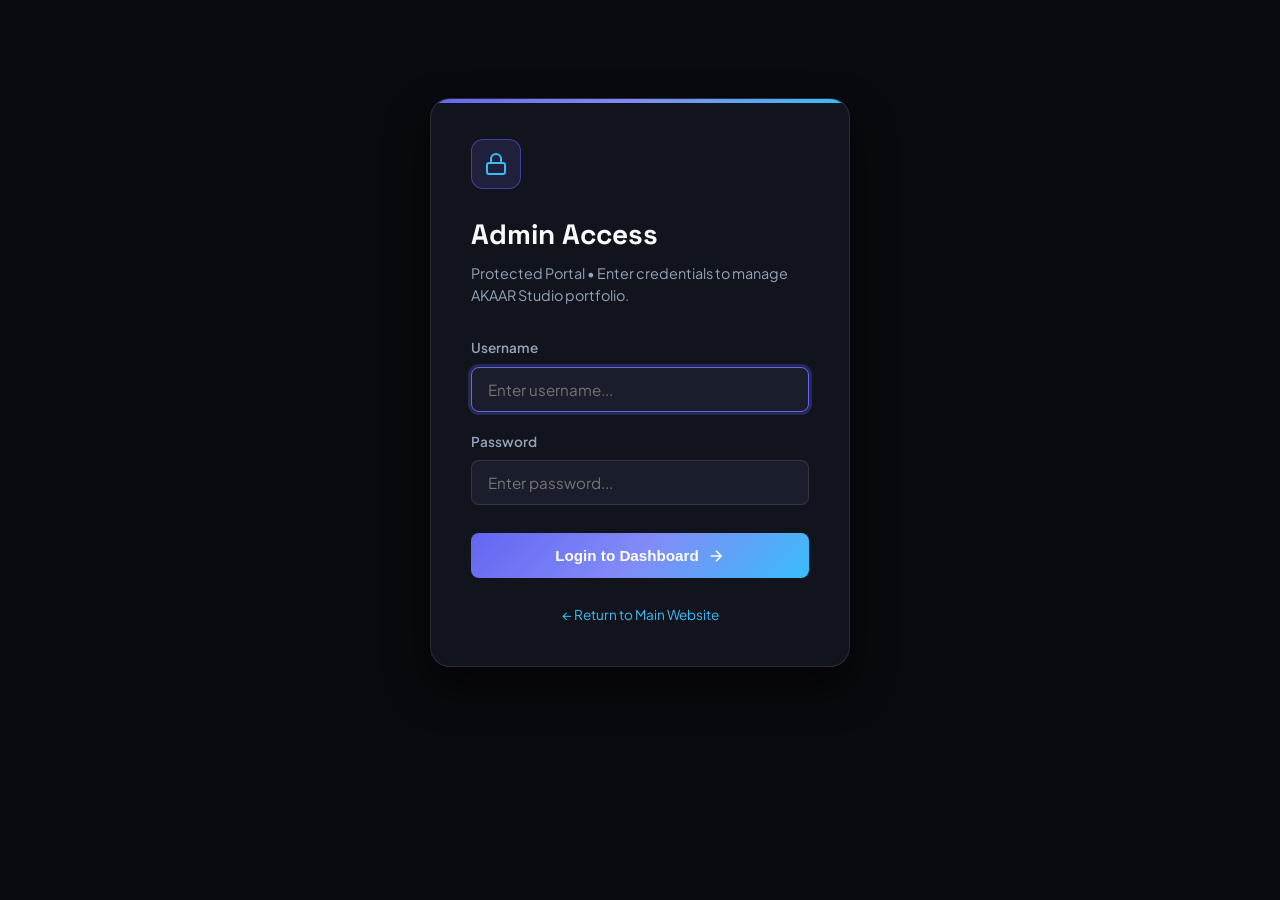
<file: admin/index.html>
<!DOCTYPE html>
<html lang="en">
<head>
    <meta charset="UTF-8">
    <meta name="viewport" content="width=device-width, initial-scale=1.0">
    <title>Admin Dashboard — AKAAR STUDIO</title>
    <link rel="stylesheet" href="css/admin.css">
    <link rel="icon" type="image/svg+xml" href="data:image/svg+xml,<svg xmlns='http://www.w3.org/2000/svg' viewBox='0 0 100 100'><rect width='100' height='100' rx='24' fill='%2312141D'/><path d='M50 18L18 82H36L50 51L64 82H82L50 18Z' fill='%236366F1'/><path d='M34 60H66' stroke='%2338BDF8' stroke-width='7' stroke-linecap='round'/></svg>">
</head>
<body>

    <!-- ==========================================================================
         LOGIN SCREEN (UNAUTHENTICATED)
         ========================================================================== -->
    <div class="login-wrapper" id="loginWrapper">
        <div class="login-card">
            <div class="login-icon">
                <svg width="24" height="24" viewBox="0 0 24 24" fill="none" stroke="currentColor" stroke-width="2"><rect x="3" y="11" width="18" height="11" rx="2" ry="2"/><path d="M7 11V7a5 5 0 0 1 10 0v4"/></svg>
            </div>
            <h1 class="login-title">Admin Access</h1>
            <p class="login-sub">Protected Portal • Enter credentials to manage AKAAR Studio portfolio.</p>

            <div id="loginAlert" class="alert-message"></div>

            <form id="staticLoginForm" autocomplete="off">
                <div class="form-group">
                    <label for="username" class="form-label">Username</label>
                    <input type="text" id="username" name="username" class="form-input" placeholder="Enter username..." required autofocus>
                </div>

                <div class="form-group" style="margin-bottom: 1.75rem;">
                    <label for="password" class="form-label">Password</label>
                    <input type="password" id="password" name="password" class="form-input" placeholder="Enter password..." required>
                </div>

                <button type="submit" class="btn-primary-admin">
                    <span>Login to Dashboard</span>
                    <svg width="18" height="18" viewBox="0 0 24 24" fill="none" stroke="currentColor" stroke-width="2"><path d="M5 12h14M12 5l7 7-7 7"/></svg>
                </button>
            </form>

            <div style="margin-top: 1.5rem; text-align: center;">
                <a href="../" style="color: var(--accent-cyan); font-size: 0.85rem; text-decoration: none;">← Return to Main Website</a>
            </div>
        </div>
    </div>

    <!-- ==========================================================================
         AUTHENTICATED ADMIN DASHBOARD
         ========================================================================== -->
    <div class="admin-container" id="dashboardContainer" style="display: none;">
        <!-- Top Navbar -->
        <header class="admin-header">
            <a href="../" class="brand-title">
                <svg width="24" height="24" viewBox="0 0 24 24" fill="none" xmlns="http://www.w3.org/2000/svg">
                    <path d="M12 3L3 20H8.5L12 12.5L15.5 20H21L12 3Z" fill="url(#akaar-admin-logo)"/>
                    <path d="M8.5 15.5H15.5" stroke="#38BDF8" stroke-width="2" stroke-linecap="round"/>
                    <defs>
                        <linearGradient id="akaar-admin-logo" x1="3" y1="3" x2="21" y2="20" gradientUnits="userSpaceOnUse">
                            <stop stop-color="#6366F1"/>
                            <stop offset="1" stop-color="#38BDF8"/>
                        </linearGradient>
                    </defs>
                </svg>
                <span>AKAAR STUDIO</span>
                <span class="brand-badge">Admin</span>
            </a>

            <div class="header-actions">
                <a href="../" class="btn-header">
                    <svg width="16" height="16" viewBox="0 0 24 24" fill="none" stroke="currentColor" stroke-width="2"><path d="M18 13v6a2 2 0 0 1-2 2H5a2 2 0 0 1-2-2V8a2 2 0 0 1 2-2h6"/><polyline points="15 3 21 3 21 9"/><line x1="10" y1="14" x2="21" y2="3"/></svg>
                    <span>View Site</span>
                </a>
                <button id="staticLogoutBtn" class="btn-header btn-logout">
                    <svg width="16" height="16" viewBox="0 0 24 24" fill="none" stroke="currentColor" stroke-width="2"><path d="M9 21H5a2 2 0 0 1-2-2V5a2 2 0 0 1 2-2h4"/><polyline points="16 17 21 12 16 7"/><line x1="21" y1="12" x2="9" y2="12"/></svg>
                    <span>Logout</span>
                </button>
            </div>
        </header>

        <!-- Stats Overview -->
        <div class="dashboard-grid">
            <div class="stat-card">
                <div class="stat-icon">
                    <svg width="24" height="24" viewBox="0 0 24 24" fill="none" stroke="currentColor" stroke-width="2"><rect x="2" y="3" width="20" height="14" rx="2" ry="2"/><line x1="8" y1="21" x2="16" y2="21"/><line x1="12" y1="17" x2="12" y2="21"/></svg>
                </div>
                <div>
                    <div id="statProjectCount" class="stat-val">4</div>
                    <div class="stat-label">Active Portfolio Projects</div>
                </div>
            </div>

            <div class="stat-card">
                <div class="stat-icon" style="background: rgba(56, 189, 248, 0.12); color: var(--accent-cyan);">
                    <svg width="24" height="24" viewBox="0 0 24 24" fill="none" stroke="currentColor" stroke-width="2"><path d="M4 4h16c1.1 0 2 .9 2 2v12c0 1.1-.9 2-2 2H4c-1.1 0-2-.9-2-2V6c0-1.1.9-2 2-2z"/><polyline points="22,6 12,13 2,6"/></svg>
                </div>
                <div>
                    <div id="statInquiryCount" class="stat-val">12</div>
                    <div class="stat-label">Total Inquiries Received</div>
                </div>
            </div>

            <div class="stat-card">
                <div class="stat-icon" style="background: rgba(16, 185, 129, 0.12); color: var(--success);">
                    <svg width="24" height="24" viewBox="0 0 24 24" fill="none" stroke="currentColor" stroke-width="2"><polygon points="13 2 3 14 12 14 11 22 21 10 12 10 13 2"/></svg>
                </div>
                <div>
                    <div class="stat-val" style="color: var(--success);">99+</div>
                    <div class="stat-label">Lighthouse Speed Baseline</div>
                </div>
            </div>
        </div>

        <!-- Portfolio Projects Management -->
        <div class="section-header">
            <h2 class="section-heading">Portfolio Projects</h2>
            <button id="openAddModalBtn" class="btn-header" style="background: var(--accent); color: #FFF; border: none;">
                <svg width="16" height="16" viewBox="0 0 24 24" fill="none" stroke="currentColor" stroke-width="2"><line x1="12" y1="5" x2="12" y2="19"/><line x1="5" y1="12" x2="19" y2="12"/></svg>
                <span>Add New Project</span>
            </button>
        </div>

        <div class="projects-table-wrap">
            <table class="admin-table">
                <thead>
                    <tr>
                        <th>Project</th>
                        <th>Industry</th>
                        <th>Technologies</th>
                        <th>Highlights</th>
                        <th>Actions</th>
                    </tr>
                </thead>
                <tbody id="projectsTableBody">
                    <!-- Populated dynamically by JS -->
                </tbody>
            </table>
        </div>

        <!-- Client Inquiries Log -->
        <div class="section-header">
            <h2 class="section-heading">Client Inquiries</h2>
        </div>

        <div class="projects-table-wrap">
            <table class="admin-table">
                <thead>
                    <tr>
                        <th>Client</th>
                        <th>Email</th>
                        <th>Project Type</th>
                        <th>Message</th>
                        <th>Date</th>
                        <th>Action</th>
                    </tr>
                </thead>
                <tbody id="inquiriesTableBody">
                    <!-- Populated dynamically by JS -->
                </tbody>
            </table>
        </div>
    </div>

    <!-- Modal for Adding Project -->
    <div class="modal-admin-overlay" id="addProjectModal">
        <div class="modal-admin-card">
            <div class="modal-header">
                <h3 style="font-family: var(--font-heading); font-size: 1.25rem;">Add New Portfolio Project</h3>
                <button class="modal-close" id="closeModalBtn">&times;</button>
            </div>
            <form id="addProjectForm">
                <div class="form-group">
                    <label class="form-label">Project Title</label>
                    <input type="text" id="pTitle" class="form-input" placeholder="e.g. Lumina App" required>
                </div>
                <div class="form-group">
                    <label class="form-label">Industry / Category</label>
                    <input type="text" id="pIndustry" class="form-input" placeholder="e.g. SaaS / AI Tools" required>
                </div>
                <div class="form-group">
                    <label class="form-label">Overview Description</label>
                    <textarea id="pOverview" class="form-textarea" placeholder="Brief project summary..." required></textarea>
                </div>
                <div class="form-group">
                    <label class="form-label">Tech Tags (comma separated)</label>
                    <input type="text" id="pTech" class="form-input" placeholder="HTML5, CSS3, Vanilla JS" required>
                </div>
                <div class="form-group">
                    <label class="form-label">Image Path / URL</label>
                    <input type="text" id="pImage" class="form-input" value="assets/images/hero_preview.png" required>
                </div>
                <button type="submit" class="btn-primary-admin" style="margin-top: 1rem;">Save Project</button>
            </form>
        </div>
    </div>

    <script>
        const DEFAULT_PROJECTS = [
            { id: 1, slug: 'aurelia', title: 'Aurelia', industry: 'E-Commerce / Skincare', image_url: 'assets/images/project_aurelia.png', overview: 'A high-end landing page created for a luxury botanical skincare line. Designed to evoke calm, elegance, and uncompromised quality.', highlights: ['Editorial visual layout showcasing natural ingredients', 'Interactive product ingredient hotspot explorer', 'Clean conversion funnel targeting high-LTV customers', 'Subtle glassmorphic cards and warm neutral tones'], tech_tags: ['HTML5', 'CSS3 Custom Variables', 'Vanilla JS', 'PHP Contact Endpoint'], order_num: 1 },
            { id: 2, slug: 'forge', title: 'Forge', industry: 'Health & Fitness', image_url: 'assets/images/project_forge.png', overview: 'An aggressive, conversion-optimized landing page designed for a boutique gym & elite athletic coaching platform.', highlights: ['Dynamic workout schedule preview widget', 'High-contrast dark mode aesthetic with electric accents', 'Interactive membership plan estimator', 'Zero layout shift, 99+ Lighthouse performance baseline'], tech_tags: ['HTML5', 'CSS Flexbox & Grid', 'JavaScript UI Controls'], order_num: 2 },
            { id: 3, slug: 'nexa', title: 'Nexa', industry: 'B2B Software / SaaS', image_url: 'assets/images/project_nexa.png', overview: 'A sleek, conversion-oriented product showcase designed for an enterprise AI analytics application.', highlights: ['Interactive metrics preview and feature comparison table', 'Clear call-to-action hierarchy for free-trial signups', 'Responsive metric dashboard preview mockup', 'Optimized load times under 0.8 seconds'], tech_tags: ['HTML5', 'CSS3 Systems', 'Vanilla JavaScript', 'MySQL Data Capture'], order_num: 3 },
            { id: 4, slug: 'casa', title: 'Casa', industry: 'Luxury Real Estate', image_url: 'assets/images/project_casa.png', overview: 'A minimalist, spacious landing page designed for prime luxury residential properties and architectural tours.', highlights: ['Full-width high-resolution architectural photo galleries', 'Direct private tour booking inquiry trigger', 'Subtle micro-interactions on scroll and hover', 'Accessible semantic markup for global buyers'], tech_tags: ['HTML5', 'CSS Grid & Flex', 'JavaScript Lightbox'], order_num: 4 },
            { id: 5, slug: 'weather-forecast', title: 'Weather Forecast App', industry: 'Web Application / Weather API', image_url: 'assets/images/project_weather.png', overview: 'A real-time, interactive weather forecast application featuring dynamic city search, live climate telemetry, °C / °F temperature toggling, and 5-day daily forecasts.', highlights: ['Live real-time city search & climate telemetry rendering', 'Interactive °C / °F temperature unit toggling', 'Animated weather condition vectors (Sun, Rain, Clouds, Thunderstorm)', '5-Day forecast cards with humidity, wind speed, and UV index stats'], tech_tags: ['HTML5', 'CSS3 Glassmorphism', 'Vanilla JavaScript', 'OpenWeather Engine'], order_num: 5 }
        ];

        const initialInquiries = [
            { name: 'Sarah Jenkins', email: 'sarah@example.com', project_type: 'Landing Page', message: 'Looking for a clean high-converting page for my skincare startup.', created_at: 'Today, 2:45 PM' },
            { name: 'David Miller', email: 'david.m@techcorp.io', project_type: 'Business Website', message: 'Need a complete modern website redesign for our SaaS product launch.', created_at: 'Yesterday' }
        ];

        // Wipe legacy persistent login state
        localStorage.removeItem('akaar_admin_logged_in');

        // Session-only login state
        let isAdminLoggedIn = sessionStorage.getItem('akaar_admin_logged_in') === 'true';

        // Load project list from localStorage or fallback
        function getSavedProjects() {
            const raw = localStorage.getItem('akaar_portfolio_projects');
            if (raw) {
                try {
                    const parsed = JSON.parse(raw);
                    if (Array.isArray(parsed) && parsed.length > 0) return parsed;
                } catch (e) {}
            }
            localStorage.setItem('akaar_portfolio_projects', JSON.stringify(DEFAULT_PROJECTS));
            return [...DEFAULT_PROJECTS];
        }

        let currentProjects = getSavedProjects();

        function renderAdminState() {
            const loginWrap = document.getElementById('loginWrapper');
            const dashWrap = document.getElementById('dashboardContainer');
            if (isAdminLoggedIn) {
                loginWrap.style.display = 'none';
                dashWrap.style.display = 'block';
                renderProjects();
                renderInquiries();
            } else {
                loginWrap.style.display = 'flex';
                dashWrap.style.display = 'none';
                document.getElementById('username').value = '';
                document.getElementById('password').value = '';
            }
        }

        document.getElementById('staticLoginForm').addEventListener('submit', (e) => {
            e.preventDefault();
            const alertBox = document.getElementById('loginAlert');
            const userInput = document.getElementById('username');
            const passInput = document.getElementById('password');
            const userVal = userInput.value.trim();
            const passVal = passInput.value.trim();

            // STRICT AUTHENTICATION ENFORCEMENT: ONLY username "varun" & password "1008"
            if (userVal.toLowerCase() === 'varun' && passVal === '1008') {
                alertBox.className = 'alert-message alert-success';
                alertBox.textContent = 'Access Granted! Welcome Varun. Loading Dashboard...';
                alertBox.style.display = 'block';
                userInput.style.borderColor = '';
                passInput.style.borderColor = '';

                setTimeout(() => {
                    alertBox.style.display = 'none';
                    isAdminLoggedIn = true;
                    sessionStorage.setItem('akaar_admin_logged_in', 'true');
                    renderAdminState();
                }, 300);
            } else {
                alertBox.className = 'alert-message alert-error';
                alertBox.textContent = 'Access Denied! Incorrect Username or Password. Only Username: "varun" & Password: "1008" are authorized.';
                alertBox.style.display = 'block';
                userInput.style.borderColor = 'var(--danger)';
                passInput.style.borderColor = 'var(--danger)';
            }
        });

        document.getElementById('staticLogoutBtn').addEventListener('click', () => {
            isAdminLoggedIn = false;
            sessionStorage.removeItem('akaar_admin_logged_in');
            localStorage.removeItem('akaar_admin_logged_in');
            renderAdminState();
        });

        function renderProjects() {
            const tbody = document.getElementById('projectsTableBody');
            document.getElementById('statProjectCount').textContent = currentProjects.length;
            tbody.innerHTML = currentProjects.map(p => {
                const imgSrc = p.image_url.startsWith('http') || p.image_url.startsWith('/') || p.image_url.startsWith('assets')
                    ? '../' + p.image_url
                    : '../assets/images/' + p.image_url;

                const techTags = Array.isArray(p.tech_tags) ? p.tech_tags : [];
                const highlights = Array.isArray(p.highlights) ? p.highlights : [];

                return `
                    <tr>
                        <td>
                            <div style="display: flex; align-items: center; gap: 0.75rem;">
                                <img src="${imgSrc}" class="proj-thumb" alt="${p.title}" onerror="this.src='../assets/images/hero_preview.png'">
                                <div>
                                    <strong style="display: block; color: var(--text-main); font-size: 0.95rem;">${p.title}</strong>
                                    <span style="font-size: 0.78rem; color: var(--text-dim);">${p.slug}</span>
                                </div>
                            </div>
                        </td>
                        <td><span class="badge-tag" style="background: rgba(99,102,241,0.15); color: var(--accent-cyan);">${p.industry}</span></td>
                        <td>${techTags.map(t => `<span class="badge-tag">${t}</span>`).join('')}</td>
                        <td style="color: var(--text-muted); font-size: 0.85rem;">${highlights.length} key highlights</td>
                        <td>
                            <button class="btn-icon-action btn-delete" title="Delete Project" onclick="removeProj(${p.id})">
                                <svg width="16" height="16" viewBox="0 0 24 24" fill="none" stroke="currentColor" stroke-width="2"><polyline points="3 6 5 6 21 6"/><path d="M19 6v14a2 2 0 0 1-2 2H7a2 2 0 0 1-2-2V6m3 0V4a2 2 0 0 1 2-2h4a2 2 0 0 1 2 2v2"/></svg>
                            </button>
                        </td>
                    </tr>
                `;
            }).join('');
        }

        function removeProj(id) {
            const idx = currentProjects.findIndex(p => p.id === id);
            if (idx !== -1) {
                currentProjects.splice(idx, 1);
                localStorage.setItem('akaar_portfolio_projects', JSON.stringify(currentProjects));
                renderProjects();
            }
        }

        function renderInquiries() {
            const tbody = document.getElementById('inquiriesTableBody');
            document.getElementById('statInquiryCount').textContent = initialInquiries.length;
            tbody.innerHTML = initialInquiries.map(inq => `
                <tr>
                    <td><strong>${inq.name}</strong></td>
                    <td><a href="mailto:${inq.email}" style="color: var(--accent-cyan); text-decoration: none;">${inq.email}</a></td>
                    <td><span class="badge-tag">${inq.project_type}</span></td>
                    <td style="max-width: 260px; color: var(--text-muted); font-size: 0.88rem;">${inq.message}</td>
                    <td style="font-size: 0.8rem; color: var(--text-dim);">${inq.created_at}</td>
                    <td>
                        <a href="mailto:${inq.email}?subject=Re:%20${encodeURIComponent(inq.project_type)}%20Inquiry%20-%20AKAAR%20Studio" class="btn-header" style="font-size: 0.78rem; padding: 0.35rem 0.65rem; background: var(--accent); color: #fff; border: none; text-decoration: none;">
                            Reply
                        </a>
                    </td>
                </tr>
            `).join('');
        }

        // Modal triggers
        const modal = document.getElementById('addProjectModal');
        document.getElementById('openAddModalBtn').addEventListener('click', () => modal.classList.add('active'));
        document.getElementById('closeModalBtn').addEventListener('click', () => modal.classList.remove('active'));

        document.getElementById('addProjectForm').addEventListener('submit', async (e) => {
            e.preventDefault();
            const title = document.getElementById('pTitle').value.trim();
            const industry = document.getElementById('pIndustry').value.trim();
            const overview = document.getElementById('pOverview').value.trim();
            const techRaw = document.getElementById('pTech').value.trim();
            const imgRaw = document.getElementById('pImage').value.trim();

            if (!title || !industry) return;

            const techTagsArr = techRaw ? techRaw.split(',').map(s => s.trim()).filter(Boolean) : ['HTML5', 'CSS3', 'JavaScript'];
            const slug = title.toLowerCase().replace(/[^a-z0-9]+/g, '-').replace(/(^-|-$)/g, '');
            const finalImg = imgRaw || 'assets/images/hero_preview.png';

            const newProject = {
                id: Date.now(),
                slug: slug,
                title: title,
                industry: industry,
                image_url: finalImg,
                overview: overview || 'High-converting landing page created for ' + industry + '.',
                highlights: [
                    overview || 'Conversion-optimized user interface',
                    'Responsive mobile and desktop layout',
                    'Fast performance baseline'
                ],
                tech_tags: techTagsArr,
                order_num: currentProjects.length + 1
            };

            currentProjects.push(newProject);
            localStorage.setItem('akaar_portfolio_projects', JSON.stringify(currentProjects));

            // Also send POST request to PHP API if backend server is active
            try {
                await fetch('../api/admin_projects.php?action=create', {
                    method: 'POST',
                    headers: { 'Content-Type': 'application/json' },
                    body: JSON.stringify({
                        title: title,
                        industry: industry,
                        overview: overview,
                        tech_tags: techTagsArr,
                        highlights: newProject.highlights,
                        image_url: finalImg
                    })
                });
            } catch (err) {
                console.log('Static host mode: project saved locally in portfolio state.');
            }

            modal.classList.remove('active');
            renderProjects();
            document.getElementById('addProjectForm').reset();
            alert(`Project "${title}" successfully added and published to portfolio!`);
        });

        renderAdminState();
    </script>
</body>
</html>
</file>
<file: admin/css/admin.css>
/* ==========================================================================
   AKAAR STUDIO — Admin Panel Stylesheet
   ========================================================================== */

@import url('https://fonts.googleapis.com/css2?family=Plus+Jakarta+Sans:wght@400;500;600;700&family=Space+Grotesk:wght@600;700&display=swap');

:root {
  --bg-dark: #090A0F;
  --bg-card: #12141D;
  --bg-card-hover: #181B27;
  --bg-input: #1A1D2B;
  --border: rgba(255, 255, 255, 0.1);
  --border-glow: rgba(99, 102, 241, 0.5);
  
  --text-main: #F8FAFC;
  --text-muted: #94A3B8;
  --text-dim: #64748B;
  
  --accent: #6366F1;
  --accent-hover: #4F46E5;
  --accent-cyan: #38BDF8;
  --accent-gradient: linear-gradient(135deg, #6366F1 0%, #818CF8 50%, #38BDF8 100%);
  
  --danger: #EF4444;
  --danger-hover: #DC2626;
  --success: #10B981;
  
  --font-sans: 'Plus Jakarta Sans', sans-serif;
  --font-heading: 'Space Grotesk', sans-serif;
  --radius: 12px;
  --radius-sm: 8px;
}

*, *::before, *::after {
  box-sizing: border-box;
  margin: 0;
  padding: 0;
}

body {
  background-color: var(--bg-dark);
  color: var(--text-main);
  font-family: var(--font-sans);
  min-height: 100vh;
  line-height: 1.5;
}

/* Container */
.admin-container {
  max-width: 1200px;
  margin: 0 auto;
  padding: 2rem 1.5rem;
}

/* Header Navbar */
.admin-header {
  display: flex;
  align-items: center;
  justify-content: space-between;
  padding: 1.25rem 0;
  border-bottom: 1px solid var(--border);
  margin-bottom: 2.5rem;
}

.brand-title {
  display: flex;
  align-items: center;
  gap: 0.75rem;
  font-family: var(--font-heading);
  font-size: 1.35rem;
  font-weight: 700;
  text-decoration: none;
  color: var(--text-main);
}

.brand-badge {
  font-size: 0.75rem;
  font-weight: 600;
  background: var(--accent-gradient);
  color: #FFF;
  padding: 0.2rem 0.6rem;
  border-radius: 999px;
  text-transform: uppercase;
  letter-spacing: 0.05em;
}

.header-actions {
  display: flex;
  align-items: center;
  gap: 1rem;
}

.btn-header {
  display: inline-flex;
  align-items: center;
  gap: 0.5rem;
  background: rgba(255, 255, 255, 0.05);
  border: 1px solid var(--border);
  color: var(--text-muted);
  padding: 0.5rem 1rem;
  border-radius: var(--radius-sm);
  font-size: 0.875rem;
  font-weight: 500;
  text-decoration: none;
  cursor: pointer;
  transition: all 0.2s;
}

.btn-header:hover {
  background: rgba(255, 255, 255, 0.1);
  color: var(--text-main);
  border-color: var(--border-glow);
}

.btn-logout {
  background: rgba(239, 68, 68, 0.1);
  color: var(--danger);
  border-color: rgba(239, 68, 68, 0.3);
}

.btn-logout:hover {
  background: var(--danger);
  color: #FFF;
}

/* LOGIN BOX SCREEN */
.login-wrapper {
  display: flex;
  align-items: center;
  justify-content: center;
  min-height: 85vh;
  padding: 1.5rem;
}

.login-card {
  background: var(--bg-card);
  border: 1px solid var(--border);
  border-radius: 20px;
  padding: 2.5rem;
  width: 100%;
  max-width: 420px;
  box-shadow: 0 20px 40px rgba(0, 0, 0, 0.6);
  position: relative;
  overflow: hidden;
}

.login-card::before {
  content: '';
  position: absolute;
  top: 0;
  left: 0;
  right: 0;
  height: 4px;
  background: var(--accent-gradient);
}

.login-icon {
  width: 50px;
  height: 50px;
  background: rgba(99, 102, 241, 0.15);
  border: 1px solid var(--border-glow);
  border-radius: var(--radius);
  display: flex;
  align-items: center;
  justify-content: center;
  margin-bottom: 1.5rem;
  color: var(--accent-cyan);
}

.login-title {
  font-family: var(--font-heading);
  font-size: 1.75rem;
  margin-bottom: 0.5rem;
}

.login-sub {
  color: var(--text-muted);
  font-size: 0.9rem;
  margin-bottom: 2rem;
}

/* Forms */
.form-group {
  margin-bottom: 1.25rem;
}

.form-label {
  display: block;
  font-size: 0.85rem;
  font-weight: 600;
  color: var(--text-muted);
  margin-bottom: 0.5rem;
}

.form-input, .form-textarea, .form-select {
  width: 100%;
  background: var(--bg-input);
  border: 1px solid var(--border);
  border-radius: var(--radius-sm);
  padding: 0.75rem 1rem;
  color: var(--text-main);
  font-family: var(--font-sans);
  font-size: 0.95rem;
  transition: border-color 0.2s, box-shadow 0.2s;
}

.form-input:focus, .form-textarea:focus, .form-select:focus {
  outline: none;
  border-color: var(--accent);
  box-shadow: 0 0 0 3px rgba(99, 102, 241, 0.25);
}

.btn-primary-admin {
  width: 100%;
  background: var(--accent-gradient);
  color: #FFF;
  font-weight: 600;
  padding: 0.85rem;
  border: none;
  border-radius: var(--radius-sm);
  cursor: pointer;
  font-size: 0.95rem;
  display: flex;
  align-items: center;
  justify-content: center;
  gap: 0.5rem;
  transition: opacity 0.2s, transform 0.2s;
}

.btn-primary-admin:hover {
  opacity: 0.92;
  transform: translateY(-1px);
}

.alert-message {
  padding: 0.75rem 1rem;
  border-radius: var(--radius-sm);
  font-size: 0.875rem;
  margin-bottom: 1.25rem;
  display: none;
}

.alert-error {
  background: rgba(239, 68, 68, 0.15);
  border: 1px solid rgba(239, 68, 68, 0.4);
  color: #FCA5A5;
}

.alert-success {
  background: rgba(16, 185, 129, 0.15);
  border: 1px solid rgba(16, 185, 129, 0.4);
  color: #6EE7B7;
}

/* DASHBOARD LAYOUT */
.dashboard-grid {
  display: grid;
  grid-template-columns: repeat(auto-fit, minmax(240px, 1fr));
  gap: 1.5rem;
  margin-bottom: 2.5rem;
}

.stat-card {
  background: var(--bg-card);
  border: 1px solid var(--border);
  border-radius: var(--radius);
  padding: 1.5rem;
  display: flex;
  align-items: center;
  gap: 1.25rem;
}

.stat-icon {
  width: 48px;
  height: 48px;
  border-radius: var(--radius-sm);
  background: rgba(99, 102, 241, 0.12);
  color: var(--accent-cyan);
  display: flex;
  align-items: center;
  justify-content: center;
}

.stat-val {
  font-family: var(--font-heading);
  font-size: 1.8rem;
  font-weight: 700;
}

.stat-label {
  color: var(--text-muted);
  font-size: 0.85rem;
}

/* SECTION BAR */
.section-header {
  display: flex;
  align-items: center;
  justify-content: space-between;
  margin-bottom: 1.5rem;
}

.section-heading {
  font-family: var(--font-heading);
  font-size: 1.4rem;
}

/* PROJECTS LIST TABLE/GRID */
.projects-table-wrap {
  background: var(--bg-card);
  border: 1px solid var(--border);
  border-radius: var(--radius);
  overflow: hidden;
  margin-bottom: 3rem;
}

.admin-table {
  width: 100%;
  border-collapse: collapse;
  text-align: left;
}

.admin-table th {
  background: rgba(255, 255, 255, 0.03);
  padding: 1rem 1.25rem;
  font-size: 0.8rem;
  text-transform: uppercase;
  letter-spacing: 0.08em;
  color: var(--text-dim);
  border-bottom: 1px solid var(--border);
}

.admin-table td {
  padding: 1rem 1.25rem;
  border-bottom: 1px solid var(--border);
  vertical-align: middle;
  font-size: 0.9rem;
}

.admin-table tr:last-child td {
  border-bottom: none;
}

.admin-table tr:hover {
  background: rgba(255, 255, 255, 0.02);
}

.proj-thumb {
  width: 60px;
  height: 40px;
  border-radius: 6px;
  object-fit: cover;
  background: var(--bg-input);
  border: 1px solid var(--border);
}

.badge-tag {
  display: inline-block;
  background: rgba(255, 255, 255, 0.06);
  border: 1px solid var(--border);
  padding: 0.2rem 0.5rem;
  border-radius: 4px;
  font-size: 0.75rem;
  margin-right: 0.25rem;
  margin-bottom: 0.25rem;
  color: var(--text-muted);
}

.action-btns {
  display: flex;
  align-items: center;
  gap: 0.5rem;
}

.btn-icon-action {
  background: none;
  border: 1px solid var(--border);
  color: var(--text-muted);
  width: 34px;
  height: 34px;
  border-radius: 6px;
  display: flex;
  align-items: center;
  justify-content: center;
  cursor: pointer;
  transition: all 0.2s;
}

.btn-icon-action:hover {
  background: rgba(255, 255, 255, 0.1);
  color: #FFF;
  border-color: var(--border-glow);
}

.btn-delete:hover {
  background: var(--danger);
  color: #FFF;
  border-color: var(--danger);
}

/* MODAL OVERLAY */
.modal-admin-overlay {
  position: fixed;
  top: 0;
  left: 0;
  right: 0;
  bottom: 0;
  background: rgba(0, 0, 0, 0.75);
  backdrop-filter: blur(8px);
  z-index: 2000;
  display: flex;
  align-items: center;
  justify-content: center;
  padding: 1.5rem;
  opacity: 0;
  pointer-events: none;
  transition: opacity 0.25s ease;
}

.modal-admin-overlay.active {
  opacity: 1;
  pointer-events: auto;
}

.modal-admin-card {
  background: var(--bg-card);
  border: 1px solid var(--border);
  border-radius: 20px;
  width: 100%;
  max-width: 600px;
  max-height: 90vh;
  overflow-y: auto;
  padding: 2rem;
  position: relative;
  box-shadow: 0 25px 50px rgba(0, 0, 0, 0.8);
}

.modal-header {
  display: flex;
  align-items: center;
  justify-content: space-between;
  margin-bottom: 1.5rem;
  padding-bottom: 1rem;
  border-bottom: 1px solid var(--border);
}

.modal-close {
  background: none;
  border: none;
  color: var(--text-muted);
  font-size: 1.5rem;
  cursor: pointer;
}

.modal-close:hover {
  color: #FFF;
}
</file>
